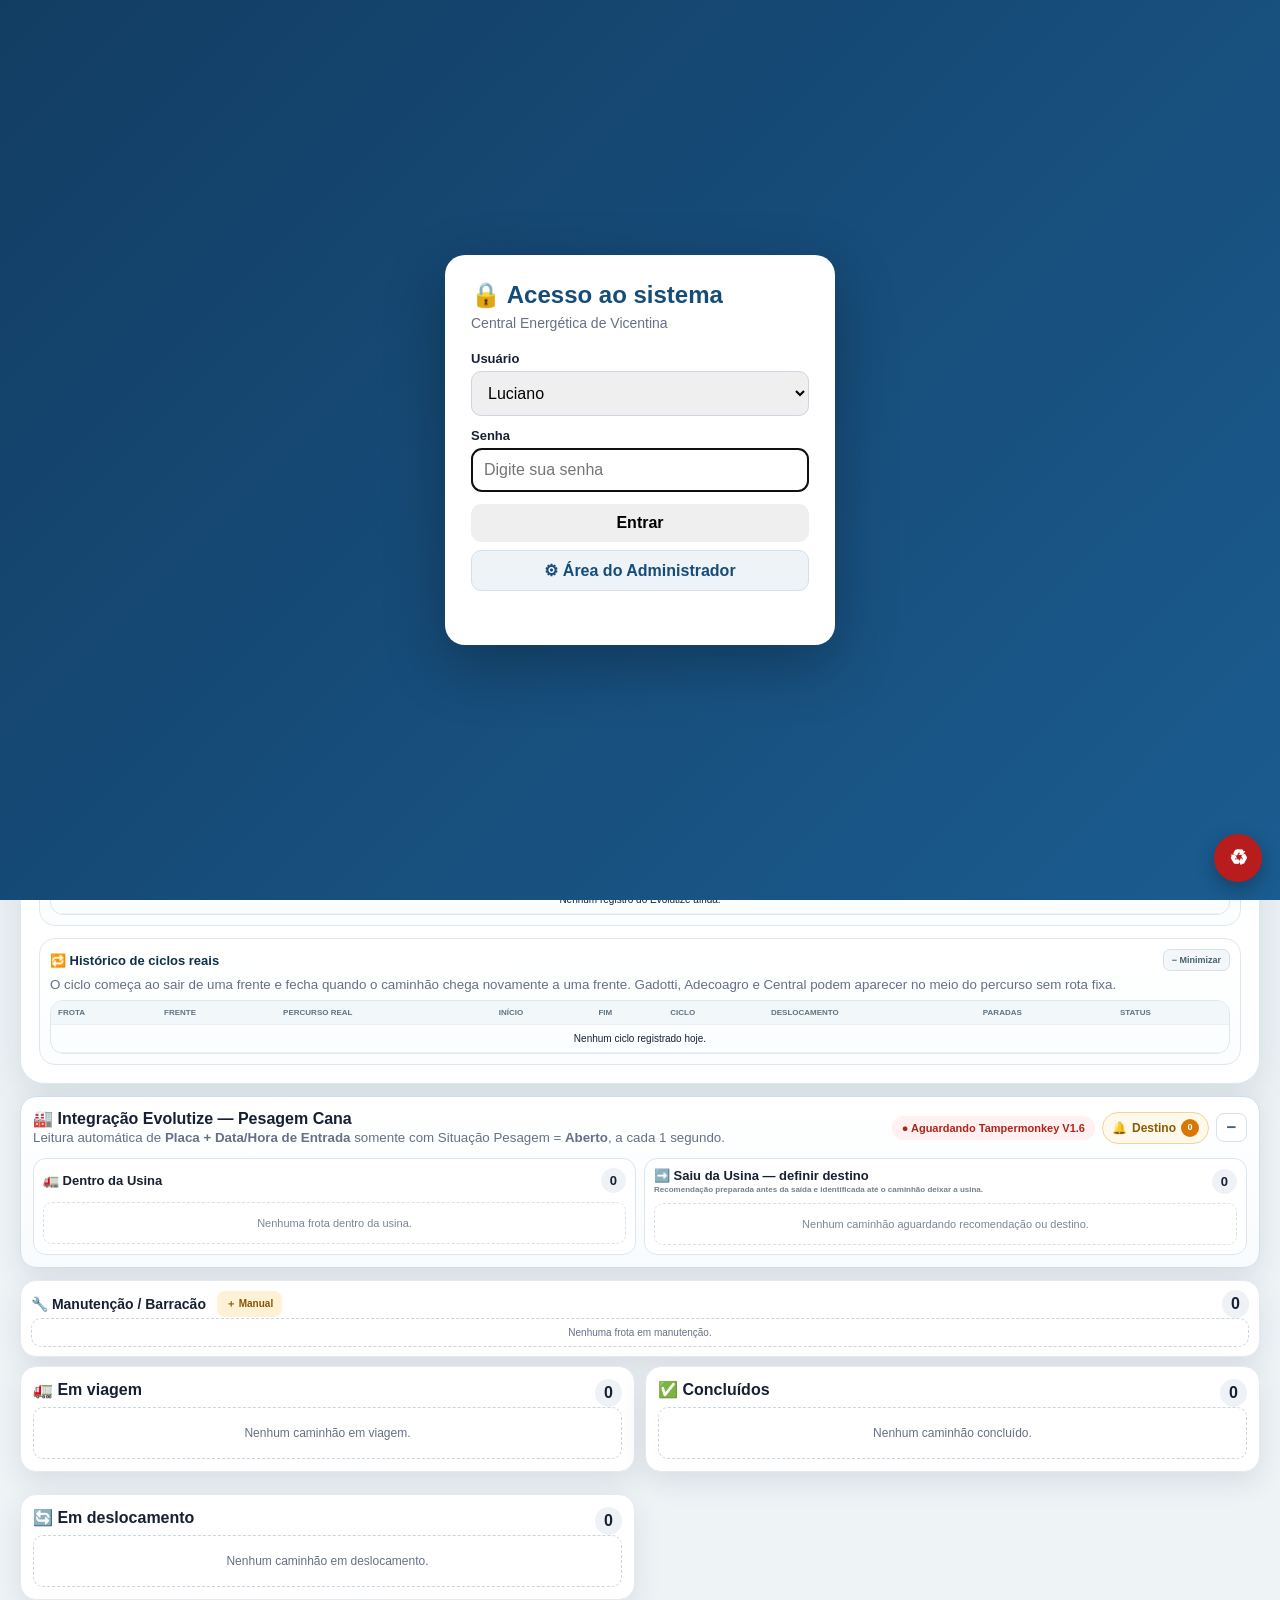
<file: index.html>
<!doctype html>
<html lang="pt-BR">
<head>
<meta charset="utf-8">
<meta name="viewport" content="width=device-width,initial-scale=1,viewport-fit=cover">
<meta name="theme-color" content="#f3f7f8">
<title>Monitor de Frota CEV</title>
<style>
html,body{margin:0;width:100%;height:100%;background:#f3f7f8;font-family:Segoe UI,Arial,sans-serif}.boot{height:100%;display:grid;place-items:center;color:#315567}.boot div{text-align:center}.boot b{display:block;font-size:18px}.boot span{display:block;margin-top:7px;font-size:11px;color:#78909c}.spin{width:32px;height:32px;margin:0 auto 14px;border:3px solid #d7e5ea;border-top-color:#0b6b8e;border-radius:50%;animation:s .7s linear infinite}@keyframes s{to{transform:rotate(360deg)}}
</style>
</head>
<body>
<div class="boot"><div><div class="spin"></div><b>Central Energética de Vicentina</b><span>Carregando Monitor de Frota...</span></div></div>
<script>
(async()=>{
  const q=new URLSearchParams(location.search);
  const forcedDesktop=q.get('desktop')==='1';
  const forcedMobile=q.get('mobile')==='1';
  const touchDevice=/Android|iPhone|iPad|iPod|Mobile|IEMobile|Opera Mini/i.test(navigator.userAgent||'');
  const narrow=matchMedia('(max-width:820px)').matches;
  const mobile=forcedMobile||(!forcedDesktop&&(narrow||touchDevice));
  const target=mobile?'./monitor-mobile.html?v=20261003-10':'./desktop.html?v=20261003-3';
  try{
    const r=await fetch(target,{cache:'no-store'});
    if(!r.ok)throw new Error('HTTP '+r.status);
    const html=await r.text();
    document.open();document.write(html);document.close();
  }catch(e){
    console.error('[CEV router]',e);
    location.replace(target);
  }
})();
</script>
</body>
</html>
</file>
<file: mobile-responsive.css>
/* CEV — MOBILE COMPACTO / MESMO APP / MESMO LINK
   Tudo abaixo só atua em telas de até 820px. Desktop permanece intacto. */
@media (max-width:820px){
  :root{
    --m-bg:#06111b;
    --m-panel:#0a1822;
    --m-panel2:#0e2130;
    --m-panel3:#112838;
    --m-line:#1b3446;
    --m-line2:#284657;
    --m-text:#f4f8fb;
    --m-muted:#8fa7b7;
    --m-blue:#2f91ff;
    --m-green:#25d58a;
    --m-orange:#ff9b32;
    --m-red:#ff5f68;
  }

  html,body{
    background:var(--m-bg)!important;
    color:var(--m-text)!important;
    overflow-x:hidden!important;
    width:100%!important;
  }
  body{
    padding-bottom:82px!important;
    font-size:11px!important;
  }
  body:before{
    content:"";
    position:fixed;
    inset:0;
    pointer-events:none;
    z-index:-1;
    background:
      radial-gradient(circle at 15% -5%,rgba(47,145,255,.15),transparent 27%),
      radial-gradient(circle at 90% 18%,rgba(37,213,138,.06),transparent 22%),
      linear-gradient(180deg,#07141f 0%,#06111b 55%,#050d14 100%);
  }

  /* ===== TOPO MAIS COMPACTO ===== */
  header.cev-premium-wrap{
    padding:0!important;
    background:#07131d!important;
    box-shadow:none!important;
    position:sticky!important;
    top:0!important;
    z-index:8000!important;
  }
  .cev-topbar{
    min-height:auto!important;
    border-radius:0 0 17px 17px!important;
    padding:8px 9px!important;
    gap:6px!important;
    grid-template-columns:minmax(0,1fr) auto!important;
    background:
      radial-gradient(circle at 10% 0,rgba(54,157,255,.18),transparent 32%),
      linear-gradient(135deg,#0a2335,#103d59 58%,#155d82)!important;
    box-shadow:0 9px 25px rgba(0,0,0,.30)!important;
  }
  .cev-brand{gap:7px!important;min-width:0!important}
  .cev-brand-badge{
    width:34px!important;height:34px!important;flex-basis:34px!important;
    border-radius:10px!important;font-size:16px!important
  }
  .cev-brand h1{
    font-size:13px!important;line-height:1.05!important;max-width:210px!important;
    white-space:nowrap!important;overflow:hidden!important;text-overflow:ellipsis!important
  }
  .cev-eyebrow{font-size:6px!important;margin-bottom:2px!important}
  .cev-brand-sub{margin-top:3px!important;gap:3px!important}
  .cev-chip{font-size:6px!important;padding:2px 5px!important;border-radius:999px!important}
  .cev-right{
    grid-column:2!important;grid-row:1!important;
    display:flex!important;gap:4px!important;align-items:center!important
  }
  .cev-system{display:none!important}
  .cev-clock{
    min-width:62px!important;width:62px!important;height:34px!important;
    padding:4px 5px!important;border-radius:9px!important
  }
  .cev-clock b{font-size:11px!important}
  .cev-clock span{font-size:6px!important;margin-top:2px!important}
  .cev-lock-btn{
    width:32px!important;height:32px!important;border-radius:9px!important;font-size:13px!important
  }
  .cev-operator{
    grid-column:1/-1!important;
    height:40px!important;
    border-radius:11px!important;
    padding:4px 6px!important;
  }
  .cev-op-avatar{
    width:30px!important;height:30px!important;flex-basis:30px!important;
    border-radius:8px!important;font-size:14px!important
  }
  .cev-op-info small{font-size:6px!important}
  .cev-op-info strong{font-size:10px!important}
  .cev-active{font-size:6px!important;padding:2px 4px!important}
  .cev-op-btn{width:27px!important;height:27px!important}
  .cev-op-menu{top:45px!important;z-index:12000!important}

  /* ===== CONTEÚDO ===== */
  main{
    width:100%!important;
    max-width:none!important;
    margin:0!important;
    padding:8px 7px 14px!important;
  }
  h1,h2,h3,h4{letter-spacing:-.01em}
  .dash{display:none!important}

  .panel,.metric,.logistics-panel,.log-box,.log-kpi,.lg-premium-front-card,
  .admin-card,.admin-register-card,.eff-sf-front,.eff-sf-row,.dispatch-card,.dispatch-plan{
    background:linear-gradient(180deg,var(--m-panel2),var(--m-panel))!important;
    color:var(--m-text)!important;
    border-color:var(--m-line)!important;
    box-shadow:0 7px 20px rgba(0,0,0,.22)!important;
  }
  .panel{
    border-radius:13px!important;
    padding:9px!important;
    margin-bottom:7px!important;
  }
  .panel h2{font-size:13px!important;color:#fff!important;margin-bottom:6px!important}
  .panel h3,.panel h4{color:#f3f7fa!important}
  .sectitle{gap:6px!important;align-items:center!important}
  .sectitle>*{min-width:0}
  .badge{font-size:8px!important;padding:3px 6px!important}

  /* ===== PLANEJAMENTO: RESUMO PRIMEIRO, DETALHES COMPACTOS ===== */
  .logistics-panel{border-radius:15px!important;padding:0!important;overflow:hidden!important}
  .logistics-head{
    padding:9px 10px!important;
    border-radius:15px 15px 0 0!important;
    background:
      radial-gradient(circle at 85% 10%,rgba(47,145,255,.15),transparent 26%),
      linear-gradient(135deg,#0a2639,#104b6d)!important;
  }
  .logistics-head h2{font-size:13px!important;line-height:1.1!important}
  .logistics-head small{display:none!important}
  .logistics-head .btn{min-height:29px!important;padding:5px 8px!important;font-size:8px!important}

  .logistics-kpis{
    grid-template-columns:repeat(4,minmax(0,1fr))!important;
    gap:4px!important;
    padding:7px!important;
  }
  .log-kpi{
    padding:7px 5px!important;
    border-radius:10px!important;
    min-width:0!important;
  }
  .log-kpi small{font-size:6px!important;line-height:1.1!important;color:#82a0b3!important}
  .log-kpi strong{font-size:14px!important;line-height:1.05!important;color:#fff!important;margin-top:3px!important}
  .log-kpi em{display:none!important}

  .lg-premium-front-wrap{padding:7px!important;background:#091721!important}
  .lg-premium-front-head{margin-bottom:5px!important}
  .lg-premium-front-head h3{font-size:10px!important;color:#f1f6f9!important}
  .lg-premium-front-head small{display:none!important}
  .lg-premium-front-grid{grid-template-columns:repeat(2,minmax(0,1fr))!important;gap:5px!important}
  .lg-premium-front-card{padding:7px!important;border-radius:10px!important}
  .lg-premium-front-card .name{font-size:8px!important;color:#f1f7fa!important}
  .lg-premium-front-card .main strong{font-size:13px!important;color:#f1f7fa!important}
  .lg-premium-front-card .main span,.lg-premium-front-card .meta,.lg-premium-front-card .mini small{font-size:6px!important;color:#819dad!important}
  .lg-premium-front-card .mini{padding:4px!important;background:#081721!important;border-color:#1b3446!important}
  .lg-premium-front-card .mini b{font-size:8px!important;color:#f1f7fa!important}
  .lg-premium-front-card .bar{height:4px!important;background:#183041!important}

  .logistics-grid{grid-template-columns:1fr!important;gap:6px!important;padding:0 7px!important}
  .log-box{border-radius:11px!important;padding:8px!important}
  .log-box h3{font-size:10px!important;color:#f4f8fb!important;margin-bottom:6px!important}
  .log-collapse-btn,.cycle-toggle{min-height:28px!important;padding:4px 7px!important;font-size:7px!important}
  .usina-history,.cycle-history{margin:6px 7px!important}

  /* ===== EVOLUTIZE COMPACTO ===== */
  .evo-panel{padding:8px!important}
  .evo-head{gap:5px!important;margin-bottom:6px!important}
  .evo-head h2{font-size:12px!important;margin:0!important}
  .evo-head>div:first-child small{display:none!important}
  .evo-mini-chip,.evo-conn,.evo-alert-bell{font-size:7px!important;padding:3px 5px!important}
  .evo-toggle{width:26px!important;height:26px!important;font-size:12px!important}
  .evo-grid{grid-template-columns:1fr!important;gap:5px!important}
  .evo-box{padding:7px!important;border-radius:10px!important}
  .evo-box-title{font-size:9px!important;margin-bottom:5px!important}
  .evo-box-title small{display:none!important}
  .evo-row{padding:5px 6px!important;min-height:0!important;border-radius:8px!important}
  .evo-fleet{font-size:12px!important}.evo-time{font-size:9px!important}.evo-sub{font-size:7px!important}

  /* ===== CARDS DE VIAGEM ===== */
  .cols{grid-template-columns:1fr!important;gap:6px!important}
  .cols>.panel{padding:7px!important}
  .list{gap:5px!important}
  .card,.op2-card{
    background:linear-gradient(180deg,#0f2230,#0a1823)!important;
    border-color:var(--m-line)!important;
    border-radius:12px!important;
    box-shadow:0 6px 18px rgba(0,0,0,.22)!important;
    color:#fff!important;
    margin-bottom:5px!important;
  }
  .card .head,.op2-head{
    min-height:38px!important;
    background:linear-gradient(180deg,#112838,#0d202d)!important;
    border-bottom-color:#1b3548!important;
    padding:6px 7px 5px 10px!important;
  }
  .card .truck{color:#f7fbfd!important;font-size:13px!important}
  .card .model,.card small,.card .ptext,.card .note{color:var(--m-muted)!important}
  .card .meta{
    grid-template-columns:repeat(3,minmax(0,1fr))!important;
    padding:6px 7px 3px 10px!important;
    gap:4px!important;
  }
  .card .meta>div{min-height:37px!important;padding:5px!important;background:#0a1823!important;border-color:#1a3141!important}
  .card .meta b{color:#eaf3f8!important;font-size:8px!important}
  .card .meta small{font-size:6px!important;color:#7f9aac!important}
  .card .note,.card .arrival-box,.card .breakdown-info{background:#091720!important;border-color:#1a3141!important;color:#a9bdca!important}
  .card .actions,.card .routes{padding:5px 7px 7px 10px!important;gap:4px!important}
  .card .progress{height:4px!important;background:#183041!important}
  .card .status{font-size:7px!important;padding:3px 5px!important;border:1px solid rgba(255,255,255,.08)!important}

  .op2-fleet{font-size:16px!important;color:#fff!important}
  .op2-model{font-size:7px!important;color:#8fa7b7!important}
  .op2-status{font-size:7px!important;padding:3px 6px!important}
  .op2-trash{width:22px!important;height:22px!important;flex-basis:22px!important}
  .op2-route-top{padding:6px 8px 0 10px!important;gap:5px!important}
  .op2-route-main{font-size:9px!important;gap:4px!important}
  .op2-route-main .dash{width:21px!important;flex-basis:21px!important;display:block!important}
  .op2-route-extra{font-size:7px!important;color:#90a9b8!important}
  .op2-compact-line,.op2-trip-route,.op2-done-line{padding:5px 8px 0 10px!important}
  .op2-ci{padding:2px 6px!important;font-size:7px!important;border-right-color:#1b3446!important}
  .op2-ci strong{font-size:8px!important;color:#dceaf2!important}.op2-ci small{font-size:6px!important;color:#829cab!important}
  .op2-timeline{gap:5px!important;padding:5px 8px 0 10px!important}
  .op2-time-chip{font-size:8px!important;color:#dbe8ef!important}.op2-pct{font-size:7px!important;color:#86a0b0!important}
  .op2-progress,.op2-process-bar{height:4px!important;background:#183041!important}
  .op2-process-wrap{padding:4px 8px 0 10px!important}.op2-process-head{font-size:6px!important}.op2-process-head b{font-size:7px!important;color:#a8becb!important}.op2-process-caption{font-size:6px!important}
  .op2-arrival{margin:6px 8px 0 10px!important;padding:5px!important;background:#241d0c!important;border-color:#72591d!important}.op2-arrival-title{font-size:8px!important}.op2-arrival-row{gap:4px!important}.op2-arrival-row input{height:28px!important;font-size:8px!important;background:#081721!important;color:#fff!important;border-color:#284657!important}.op2-delay{font-size:7px!important}
  .op2-actions{gap:4px!important;padding:5px 8px 7px 10px!important}.op2-btn{min-height:29px!important;border-radius:8px!important;padding:4px 5px!important;font-size:7px!important}
  .op2-soft,.op2-grey{background:#102431!important;color:#dce9f0!important;border-color:#244154!important}.op2-fuel{background:#0b2a3c!important;color:#77cfff!important;border-color:#1e5675!important}
  .op2-note,.op2-breakdown{margin:5px 8px 0 10px!important;font-size:7px!important}

  /* ===== BOTÕES / FORMULÁRIOS ===== */
  .btn,.action-btn,.filter,.log-collapse-btn{
    min-height:31px!important;
    border-radius:9px!important;
    font-size:8px!important;
    touch-action:manipulation;
  }
  .light,.q-light{background:#102431!important;color:#dce9f0!important;border-color:#244154!important}
  .pri,.q-primary{background:linear-gradient(135deg,#1779bd,#0f567f)!important}
  .ok,.q-save{background:linear-gradient(135deg,#14b979,#0d8c5f)!important}
  .warn{background:linear-gradient(135deg,#f39a35,#d87614)!important}
  .danger{background:linear-gradient(135deg,#e0525d,#b93640)!important}

  .field{gap:3px!important}
  .field label,.log-edit-label,.trip-edit-field label{font-size:8px!important;color:#a7bac6!important}
  .field input,.field select,.field textarea,.trip-edit-field input,.trip-edit-field select,
  .log-edit-input,.dispatch-actions select,.dispatch-actions input,.admin-form input,
  .admin-register-card input,.admin-register-card select{
    min-height:34px!important;
    padding:6px 7px!important;
    background:#081721!important;
    color:#eef5f8!important;
    border-color:#274253!important;
    border-radius:9px!important;
    outline:none!important;
    font-size:9px!important;
  }
  input::placeholder,textarea::placeholder{color:#688494!important}
  select option{background:#0b1c28!important;color:#f3f7fa!important}
  .form,.configgrid,.admin-grid,.admin-register-grid,.trip-edit-grid{grid-template-columns:1fr!important;gap:6px!important}

  /* ===== TABELAS: roláveis, sem estourar tela ===== */
  .tablewrap,.admin-table,.log-table-wrap{
    max-width:100%!important;
    overflow-x:auto!important;
    border-color:#1c3445!important;
    background:#091720!important;
    -webkit-overflow-scrolling:touch;
    max-height:48dvh!important;
  }
  table{min-width:620px!important;color:#dbe8ef!important;font-size:8px!important}
  th{background:#102431!important;color:#9fb5c3!important;position:sticky;top:0}
  td,th{border-bottom-color:#1c3445!important;padding:6px!important}

  /* ===== EQUIPAMENTOS ===== */
  .effective-view,.overview-view,.shipments-view,.trip-analysis-view{background:var(--m-bg)!important}
  .effective-bar,.overview-bar,.shipments-bar,.trip-analysis-bar{
    min-height:48px!important;height:auto!important;
    padding:7px 9px!important;
    gap:7px!important;
    background:linear-gradient(135deg,#0a2a3e,#115374)!important;
  }
  .effective-bar strong,.overview-bar strong,.shipments-bar strong,.trip-analysis-bar strong{font-size:12px!important}
  .effective-bar small,.overview-bar small,.shipments-bar small,.trip-analysis-bar small{display:none!important}
  .effective-bar button,.overview-bar button,.shipments-bar button,.trip-analysis-bar button{padding:6px 8px!important;font-size:7px!important;border-radius:8px!important}
  .effective-body,.overview-body,.shipments-body,.trip-analysis-body{padding:7px!important}

  .eff-sf-front{border-radius:12px!important;padding:7px!important}
  .eff-sf-front-head{gap:5px!important}.eff-sf-front-head h2{color:#fff!important;font-size:11px!important}
  .eff-sf-row{border-radius:9px!important;padding:5px!important}
  .eff-sf-info strong{color:#fff!important;font-size:9px!important}
  .eff-sf-info span,.eff-sf-section-label{color:#8ca6b6!important;font-size:7px!important}
  .eff-sf-status{max-width:110px!important;font-size:6px!important}
  .eff-sf-toolbar{padding:6px!important;gap:5px!important}
  .eff-sf-chip{font-size:6px!important;padding:3px 5px!important}

  /* ===== VISÃO GERAL ===== */
  .overview-kpis,.shipments-kpis{grid-template-columns:repeat(3,minmax(0,1fr))!important;gap:5px!important;margin-bottom:6px!important}
  .ov-kpi,.shipment-kpi{padding:7px!important;border-radius:10px!important;background:linear-gradient(180deg,#0f2230,#0a1823)!important;border-color:#1b3446!important}
  .ov-kpi small,.shipment-kpi small{font-size:6px!important;color:#829cac!important}
  .ov-kpi strong,.shipment-kpi strong{font-size:15px!important;color:#fff!important;margin-top:2px!important}
  .ov-grid{grid-template-columns:1fr!important;gap:6px!important}
  .ov-card{padding:8px!important;border-radius:11px!important;background:#0a1823!important;border-color:#1b3446!important}
  .ov-card h3{font-size:10px!important;color:#fff!important;margin-bottom:6px!important}
  .ov-fronts{grid-template-columns:repeat(2,minmax(0,1fr))!important;gap:5px!important}
  .ov-front{padding:7px!important;border-radius:9px!important;background:#0d1e2a!important;border-color:#1b3446!important}
  .ov-front b{font-size:8px!important;color:#eef5f8!important}.ov-front .big{font-size:14px!important}.ov-front .sub{font-size:6px!important;color:#88a1b0!important}

  /* ===== MODAIS ===== */
  .float-modal,.admin-screen,#tripEditModal{
    padding:6px!important;
    background:rgba(3,12,19,.84)!important;
    backdrop-filter:blur(7px)!important;
  }
  .float-card,.admin-box,#tripEditModal .modal-card{
    width:100%!important;
    max-width:100%!important;
    max-height:95dvh!important;
    border-radius:15px!important;
    background:#0c1c28!important;
    color:#f3f7fa!important;
    border-color:#213a4b!important;
  }
  .float-head,.trip-edit-header{padding:10px!important;background:linear-gradient(135deg,#0b314a,#135e84)!important}
  .float-head h2,.float-card h3,.admin-box h2,.admin-box h3{color:#fff!important;font-size:12px!important}
  .trip-edit-body,.trip-edit-actions{background:#0c1c28!important;padding:10px!important}
  .trip-edit-field{background:#0a1822!important;border-color:#213a4b!important;padding:7px!important}
  .trip-edit-note{background:#0a2130!important;color:#a5bbc8!important;font-size:8px!important}

  /* ===== LOGIN ===== */
  .login-screen{padding:12px!important;background:radial-gradient(circle at 10% 5%,rgba(47,145,255,.20),transparent 30%),linear-gradient(145deg,#06111b,#0a2b42)!important}
  .login-box{padding:17px!important;background:linear-gradient(180deg,#102431,#0b1924)!important;color:#f4f8fb!important;border:1px solid #244154!important;border-radius:17px!important;box-shadow:0 20px 55px rgba(0,0,0,.44)!important}
  .login-box h2{color:#fff!important;font-size:17px!important}.login-box p{color:#91a8b7!important;font-size:10px!important}
  .login-box input,.login-box select{background:#081721!important;color:#fff!important;border-color:#274253!important}
  .admin-link{background:#0d2230!important;color:#b8d7e8!important;border-color:#274253!important}

  /* ===== NAVEGAÇÃO MOBILE TIPO APP =====
     Reaproveita os mesmos botões/ícones do painel do PC. */
  .quick-panel{
    position:fixed!important;
    top:auto!important;
    left:0!important;
    right:0!important;
    bottom:0!important;
    width:100%!important;
    height:auto!important;
    z-index:15000!important;
    padding:0!important;
    transition:none!important;
    pointer-events:none!important;
  }
  .panel-handle{display:none!important}
  .panel-box{
    pointer-events:auto!important;
    margin:0!important;
    padding:5px 5px calc(5px + env(safe-area-inset-bottom))!important;
    border-radius:15px 15px 0 0!important;
    background:rgba(7,20,30,.97)!important;
    border:1px solid #1f3b4d!important;
    border-bottom:0!important;
    box-shadow:0 -10px 28px rgba(0,0,0,.38)!important;
    backdrop-filter:blur(15px)!important;
    max-height:none!important;
    overflow:hidden!important;
    transform:none!important;
    opacity:1!important;
  }
  .panel-title,.q-sep,.q-tiny{display:none!important}
  .quick-panel.collapsed{left:0!important;right:0!important;width:100%!important}
  .quick-panel.collapsed .panel-box{display:block!important;opacity:1!important;transform:none!important;pointer-events:auto!important}
  .action-group{
    display:flex!important;
    gap:3px!important;
    overflow-x:auto!important;
    overflow-y:hidden!important;
    padding:0!important;
    scroll-snap-type:x proximity;
    scrollbar-width:none!important;
  }
  .action-group::-webkit-scrollbar{display:none!important}
  .action-btn{
    flex:1 0 64px!important;
    min-width:64px!important;
    max-width:92px!important;
    height:54px!important;
    min-height:54px!important;
    padding:4px 3px!important;
    display:flex!important;
    flex-direction:column!important;
    justify-content:center!important;
    align-items:center!important;
    gap:2px!important;
    text-align:center!important;
    font-size:6.5px!important;
    line-height:1.05!important;
    border-radius:10px!important;
    scroll-snap-align:start;
    background:#0d2230!important;
    color:#cfe0e9!important;
    border:1px solid #203b4c!important;
    box-shadow:none!important;
  }
  .action-btn .ico{
    width:25px!important;height:25px!important;flex-basis:25px!important;
    display:grid!important;place-items:center!important;
    font-size:15px!important;
    border-radius:8px!important;
    background:#112d3f!important;
  }
  .action-btn.q-primary,.action-btn.q-save{
    background:#0c2b3e!important;
    border-color:#23556f!important;
  }
  .action-btn:active{transform:scale(.97)!important;filter:brightness(1.15)!important}

  /* ===== TOAST / ALERTAS ===== */
  .toast{left:8px!important;right:8px!important;bottom:70px!important;text-align:center!important;border-radius:10px!important;background:#102431!important;font-size:9px!important}
  .route-alarm-banner{top:7px!important;min-width:calc(100vw - 14px)!important;padding:9px 10px!important;border-radius:10px!important}
  .route-alarm-icon{font-size:20px!important}.route-alarm-banner b{font-size:11px!important}.route-alarm-banner small{font-size:8px!important}

  *{scrollbar-width:thin;scrollbar-color:#29465a #091720}
}

@media (max-width:480px){
  .cev-brand h1{max-width:170px!important;font-size:12px!important}
  .cev-chip:last-child{display:none!important}
  .cev-clock{min-width:58px!important;width:58px!important}
  .logistics-kpis{grid-template-columns:repeat(3,minmax(0,1fr))!important}
  .lg-premium-front-grid,.ov-fronts{grid-template-columns:repeat(2,minmax(0,1fr))!important}
  .overview-kpis,.shipments-kpis{grid-template-columns:repeat(3,minmax(0,1fr))!important}
  .card .meta{grid-template-columns:repeat(3,minmax(0,1fr))!important}
  .op2-route-top{align-items:flex-start!important;flex-direction:column!important;gap:3px!important}
  .op2-route-extra{white-space:normal!important}
  .op2-actions.two,.op2-actions.three,.op2-actions.four{grid-template-columns:1fr 1fr!important}
}

@media (max-width:360px){
  .logistics-kpis{grid-template-columns:repeat(2,minmax(0,1fr))!important}
  .overview-kpis,.shipments-kpis{grid-template-columns:repeat(2,minmax(0,1fr))!important}
  .action-btn{flex-basis:61px!important;min-width:61px!important}
}
</file>
